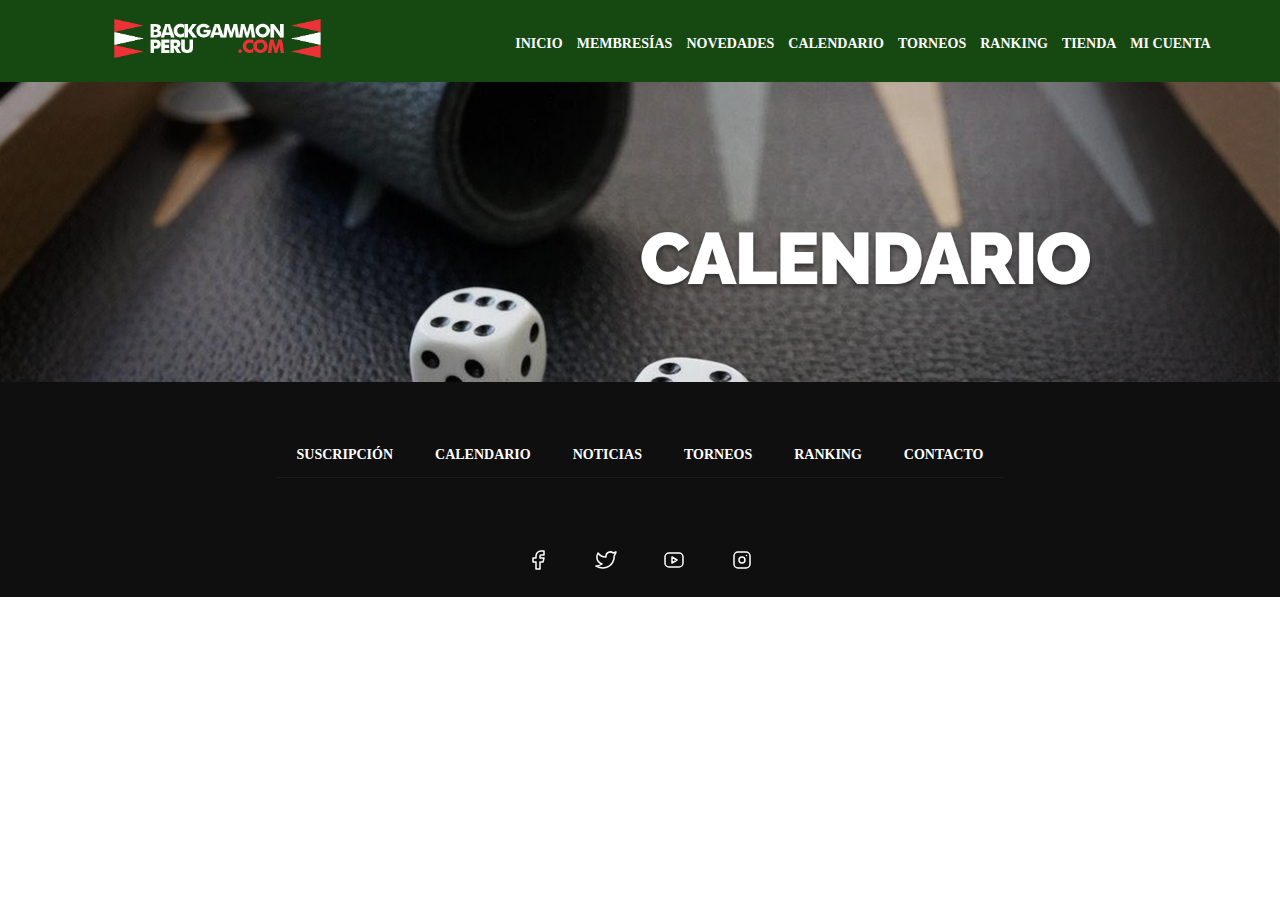
<file: juegos/calendario.html>
<!DOCTYPE html>
<html lang="en">

<head>
    <meta charset="UTF-8">
    <meta name="viewport" content="width=device-width, initial-scale=1.0">
    <title>Juegos</title>
    <link rel="stylesheet" href="normalize.css">
    <link rel="stylesheet" href="style.css">
</head>

<body>
    <header>
        <div class="nav-bg">
            <div class="conten-logo">
                <a href="index.html"><img class="logo" src="img/logo-nuevo.png" alt=""></a>

                <div class="header">
                    <ul class="navegacion-principal">
                        <li><a href="index.html">Inicio</a></li>
                        <li><a href="membresia.html">Membresías</a></li>
                        <li><a href="">Novedades</a>
                            <ul>
                                <li><a href="galeria.html">Galeria</a></li>
                                <li><a href="noticias.html">Noticias</a></li>
                            </ul>
                        </li>

                        <li><a href="calendario.html">Calendario</a></li>
                        <li><a href="torneos.html">Torneos</a></li>
                        <li><a href="ranking.html">Ranking</a></li>
                        <li><a href="">Tienda</a></li>
                        <li><a href="">Mi cuenta</a>
                            <ul>
                                <li><a href="">Mi cuenta tienda</a></li>
                                <li><a href="">Suscripciones</a></li>
                            </ul>
                        </li>

                    </ul>
                </div>
            </div>
        </div>
    </header>

    <div class="calendario">

    </div>





    <footer>
        <div class="nav-footer">
            <nav class="navegacion-footer">
                <a class="text-footer" href="# ">suscripción</a>
                <a class="text-footer" href="# ">calendario</a class="text-footer">
                <a class="text-footer" href="# ">Noticias</a class="text-footer">
                <a class="text-footer" href="# ">Torneos</a class="text-footer">
                <a class="text-footer" href="# ">Ranking</a class="text-footer">
                <a class="text-footer" href="# ">Contacto</a>
            </nav>
            <div class="iconos">
                <section ">
                    <svg class="contenido-iconos " xmlns="http://www.w3.org/2000/svg " class="icon icon-tabler icon-tabler-brand-facebook " width="24 " height="24 " viewBox="0 0 24 24 " stroke-width="1.5 " stroke="#ffffff " fill="none
                    " stroke-linecap="round " stroke-linejoin="round ">
                        <path stroke="none " d="M0 0h24v24H0z " fill="none "/>
                        <path d="M7 10v4h3v7h4v-7h3l1 -4h-4v-2a1 1 0 0 1 1 -1h3v-4h-3a5 5 0 0 0 -5 5v2h-3 " />
                      </svg>

                    <svg class="contenido-iconos " xmlns="http://www.w3.org/2000/svg " class="icon icon-tabler icon-tabler-brand-twitter " width="24 " height="24 " viewBox="0 0 24 24 " stroke-width="1.5 " stroke="#ffffff " fill="none
                    " stroke-linecap="round " stroke-linejoin="round ">
                        <path stroke="none " d="M0 0h24v24H0z " fill="none "/>
                        <path d="M22 4.01c-1 .49 -1.98 .689 -3 .99c-1.121 -1.265 -2.783 -1.335 -4.38 -.737s-2.643 2.06 -2.62 3.737v1c-3.245 .083 -6.135 -1.395 -8 -4c0 0 -4.182 7.433 4 11c-1.872 1.247 -3.739 2.088 -6 2c3.308 1.803 6.913 2.423 10.034
                    1.517c3.58 -1.04 6.522 -3.723 7.651 -7.742a13.84 13.84 0 0 0 .497 -3.753c-.002 -.249 1.51 -2.772 1.818 -4.013z " />
                      </svg>

                    <svg class="contenido-iconos "  xmlns="http://www.w3.org/2000/svg " class="icon icon-tabler icon-tabler-brand-youtube " width="24 " height="24 " viewBox="0 0 24 24 " stroke-width="1.5 " stroke="#ffffff " fill="none
                    " stroke-linecap="round " stroke-linejoin="round ">
                        <path stroke="none " d="M0 0h24v24H0z " fill="none "/>
                        <rect x="3 " y="5 " width="18 " height="14 " rx="4 " />
                        <path d="M10 9l5 3l-5 3z " />
                      </svg>

                    <svg class="contenido-iconos " xmlns="http://www.w3.org/2000/svg " class="icon icon-tabler icon-tabler-brand-instagram " width="24 " height="24 " viewBox="0 0 24 24 " stroke-width="1.5 " stroke="#ffffff " fill="none
                    " stroke-linecap="round " stroke-linejoin="round ">
                        <path stroke="none " d="M0 0h24v24H0z " fill="none "/>
                        <rect x="4 " y="4 " width="16 " height="16 " rx="4 " />
                        <circle cx="12 " cy="12 " r="3 " />
                        <line x1="16.5 " y1="7.5 " x2="16.5 " y2="7.501 " />
                      </svg>
                </section>
            </div>
    </footer>
    </div>
</body>

</html>
</file>
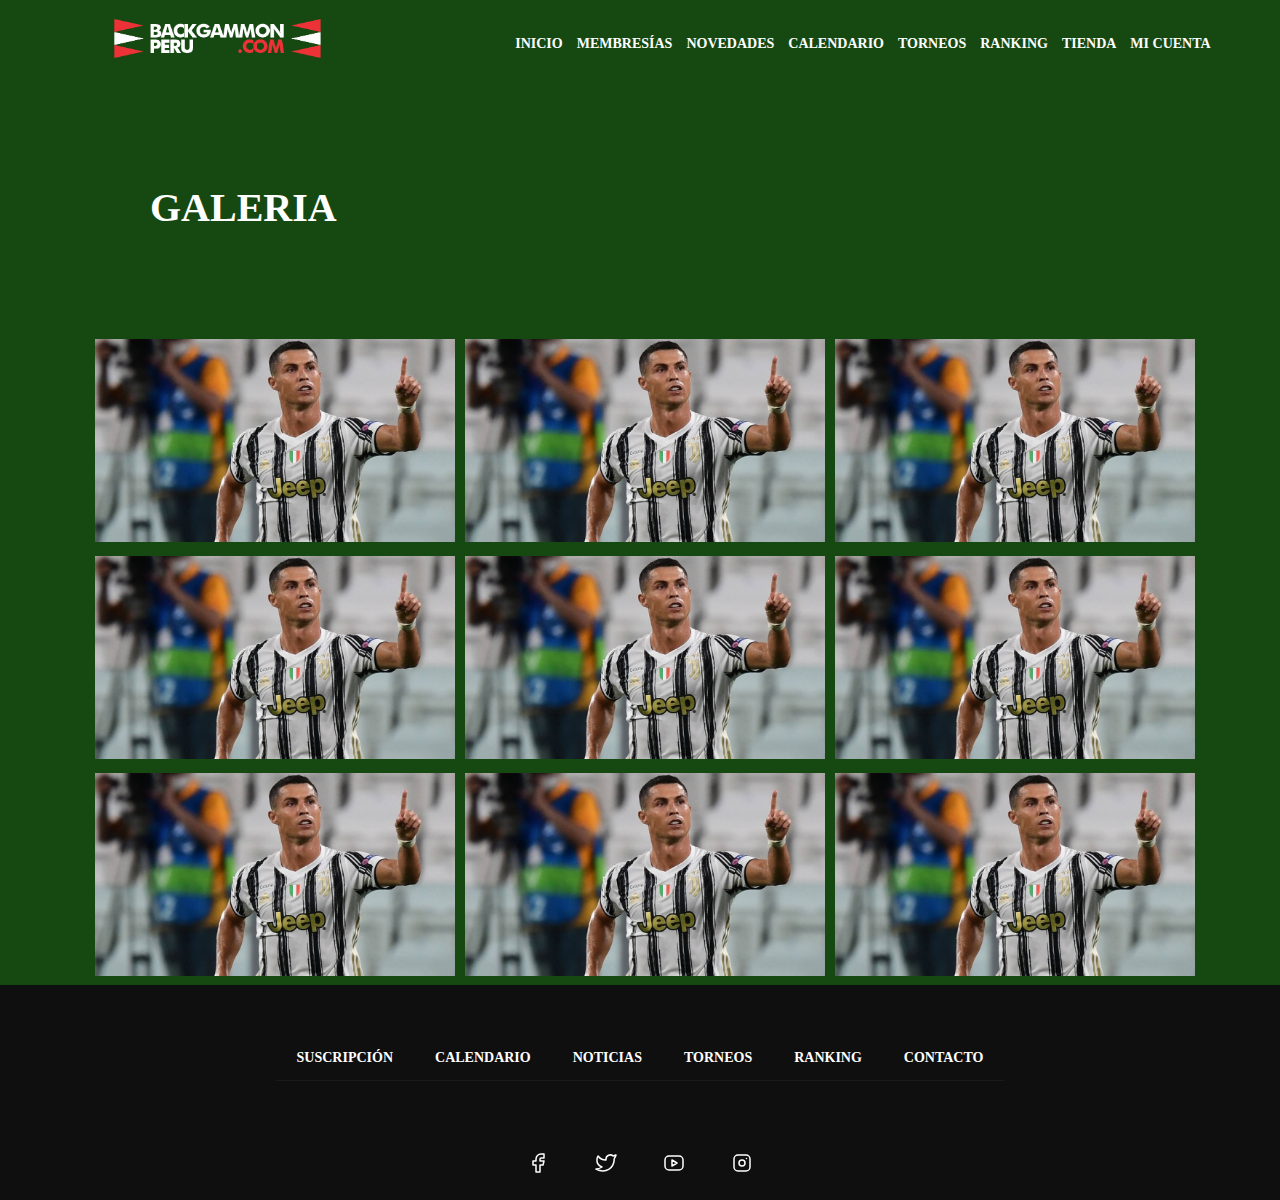
<file: juegos/galeria.html>
<!DOCTYPE html>
<html lang="en">

<head>
    <meta charset="UTF-8">
    <meta name="viewport" content="width=device-width, initial-scale=1.0">
    <title>Juegos</title>
    <link rel="stylesheet" href="normalize.css">
    <link rel="stylesheet" href="style.css">
</head>

<body>
    <header>
        <div class="nav-bg">
            <div class="conten-logo">
                <a href="index.html"><img class="logo" src="img/logo-nuevo.png" alt=""></a>

                <div class="header">
                    <ul class="navegacion-principal">
                        <li><a href="index.html">Inicio</a></li>
                        <li><a href="membresia.html">Membresías</a></li>
                        <li><a href="">Novedades</a>
                            <ul>
                                <li><a href="galeria.html">Galeria</a></li>
                                <li><a href="noticias.html">Noticias</a></li>
                            </ul>
                        </li>

                        <li><a href="">Calendario</a></li>
                        <li><a href="">Torneos</a></li>
                        <li><a href="">Ranking</a></li>
                        <li><a href="">Tienda</a></li>
                        <li><a href="">Mi cuenta</a>
                            <ul>
                                <li><a href="">Mi cuenta tienda</a></li>
                                <li><a href="">Suscripciones</a></li>
                            </ul>
                        </li>

                    </ul>
                </div>
            </div>
        </div>
    </header>

    <div class="noticias ">
        <h2 class="noticias__text">Galeria</h2>
    </div>

    <div class="galeria ">
        <div class="galeria__grid ">
            <div class="galeria__zoom">
                <a href="img/15969084343304.jpg">
                    <img class="galeria__img" src="img/15969084343304.jpg" alt="imagenes de Galeria">
                </a>
            </div>

            <div class="galeria__zoom">
                <a href="img/15969084343304.jpg">
                    <img class="galeria__img" src="img/15969084343304.jpg" alt="imagenes de Galeria">
                </a>
            </div>

            <div class="galeria__zoom">
                <a href="img/15969084343304.jpg">
                    <img class="galeria__img" src="img/15969084343304.jpg" alt="imagenes de Galeria">
                </a>
            </div>

            <div class="galeria__zoom">
                <a href="img/15969084343304.jpg">
                    <img class="galeria__img" src="img/15969084343304.jpg" alt="imagenes de Galeria">
                </a>
            </div>

            <div class="galeria__zoom">
                <a href="img/15969084343304.jpg">
                    <img class="galeria__img" src="img/15969084343304.jpg" alt="imagenes de Galeria">
                </a>
            </div>

            <div class="galeria__zoom">
                <a href="img/15969084343304.jpg">
                    <img class="galeria__img" src="img/15969084343304.jpg" alt="imagenes de Galeria">
                </a>
            </div>

            <div class="galeria__zoom">
                <a href="img/15969084343304.jpg">
                    <img class="galeria__img" src="img/15969084343304.jpg" alt="imagenes de Galeria">
                </a>
            </div>

            <div class="galeria__zoom">
                <a href="img/15969084343304.jpg">
                    <img class="galeria__img" src="img/15969084343304.jpg" alt="imagenes de Galeria">
                </a>
            </div>

            <div class="galeria__zoom">
                <a href="img/15969084343304.jpg">
                    <img class="galeria__img" src="img/15969084343304.jpg" alt="imagenes de Galeria">
                </a>
            </div>


        </div>

    </div>



    <footer>
        <div class="nav-footer">
            <nav class="navegacion-footer">
                <a class="text-footer" href="# ">suscripción</a>
                <a class="text-footer" href="# ">calendario</a class="text-footer">
                <a class="text-footer" href="# ">Noticias</a class="text-footer">
                <a class="text-footer" href="# ">Torneos</a class="text-footer">
                <a class="text-footer" href="# ">Ranking</a class="text-footer">
                <a class="text-footer" href="# ">Contacto</a>
            </nav>
            <div class="iconos">
                <section ">
                    <svg class="contenido-iconos " xmlns="http://www.w3.org/2000/svg " class="icon icon-tabler icon-tabler-brand-facebook " width="24 " height="24 " viewBox="0 0 24 24 " stroke-width="1.5 " stroke="#ffffff " fill="none
                    " stroke-linecap="round " stroke-linejoin="round ">
                        <path stroke="none " d="M0 0h24v24H0z " fill="none "/>
                        <path d="M7 10v4h3v7h4v-7h3l1 -4h-4v-2a1 1 0 0 1 1 -1h3v-4h-3a5 5 0 0 0 -5 5v2h-3 " />
                      </svg>

                    <svg class="contenido-iconos " xmlns="http://www.w3.org/2000/svg " class="icon icon-tabler icon-tabler-brand-twitter " width="24 " height="24 " viewBox="0 0 24 24 " stroke-width="1.5 " stroke="#ffffff " fill="none
                    " stroke-linecap="round " stroke-linejoin="round ">
                        <path stroke="none " d="M0 0h24v24H0z " fill="none "/>
                        <path d="M22 4.01c-1 .49 -1.98 .689 -3 .99c-1.121 -1.265 -2.783 -1.335 -4.38 -.737s-2.643 2.06 -2.62 3.737v1c-3.245 .083 -6.135 -1.395 -8 -4c0 0 -4.182 7.433 4 11c-1.872 1.247 -3.739 2.088 -6 2c3.308 1.803 6.913 2.423 10.034
                    1.517c3.58 -1.04 6.522 -3.723 7.651 -7.742a13.84 13.84 0 0 0 .497 -3.753c-.002 -.249 1.51 -2.772 1.818 -4.013z " />
                      </svg>

                    <svg class="contenido-iconos "  xmlns="http://www.w3.org/2000/svg " class="icon icon-tabler icon-tabler-brand-youtube " width="24 " height="24 " viewBox="0 0 24 24 " stroke-width="1.5 " stroke="#ffffff " fill="none
                    " stroke-linecap="round " stroke-linejoin="round ">
                        <path stroke="none " d="M0 0h24v24H0z " fill="none "/>
                        <rect x="3 " y="5 " width="18 " height="14 " rx="4 " />
                        <path d="M10 9l5 3l-5 3z " />
                      </svg>

                    <svg class="contenido-iconos " xmlns="http://www.w3.org/2000/svg " class="icon icon-tabler icon-tabler-brand-instagram " width="24 " height="24 " viewBox="0 0 24 24 " stroke-width="1.5 " stroke="#ffffff " fill="none
                    " stroke-linecap="round " stroke-linejoin="round ">
                        <path stroke="none " d="M0 0h24v24H0z " fill="none "/>
                        <rect x="4 " y="4 " width="16 " height="16 " rx="4 " />
                        <circle cx="12 " cy="12 " r="3 " />
                        <line x1="16.5 " y1="7.5 " x2="16.5 " y2="7.501 " />
                      </svg>
                </section>
            </div>
    </footer>
    </div>
</body>

</html>
</file>
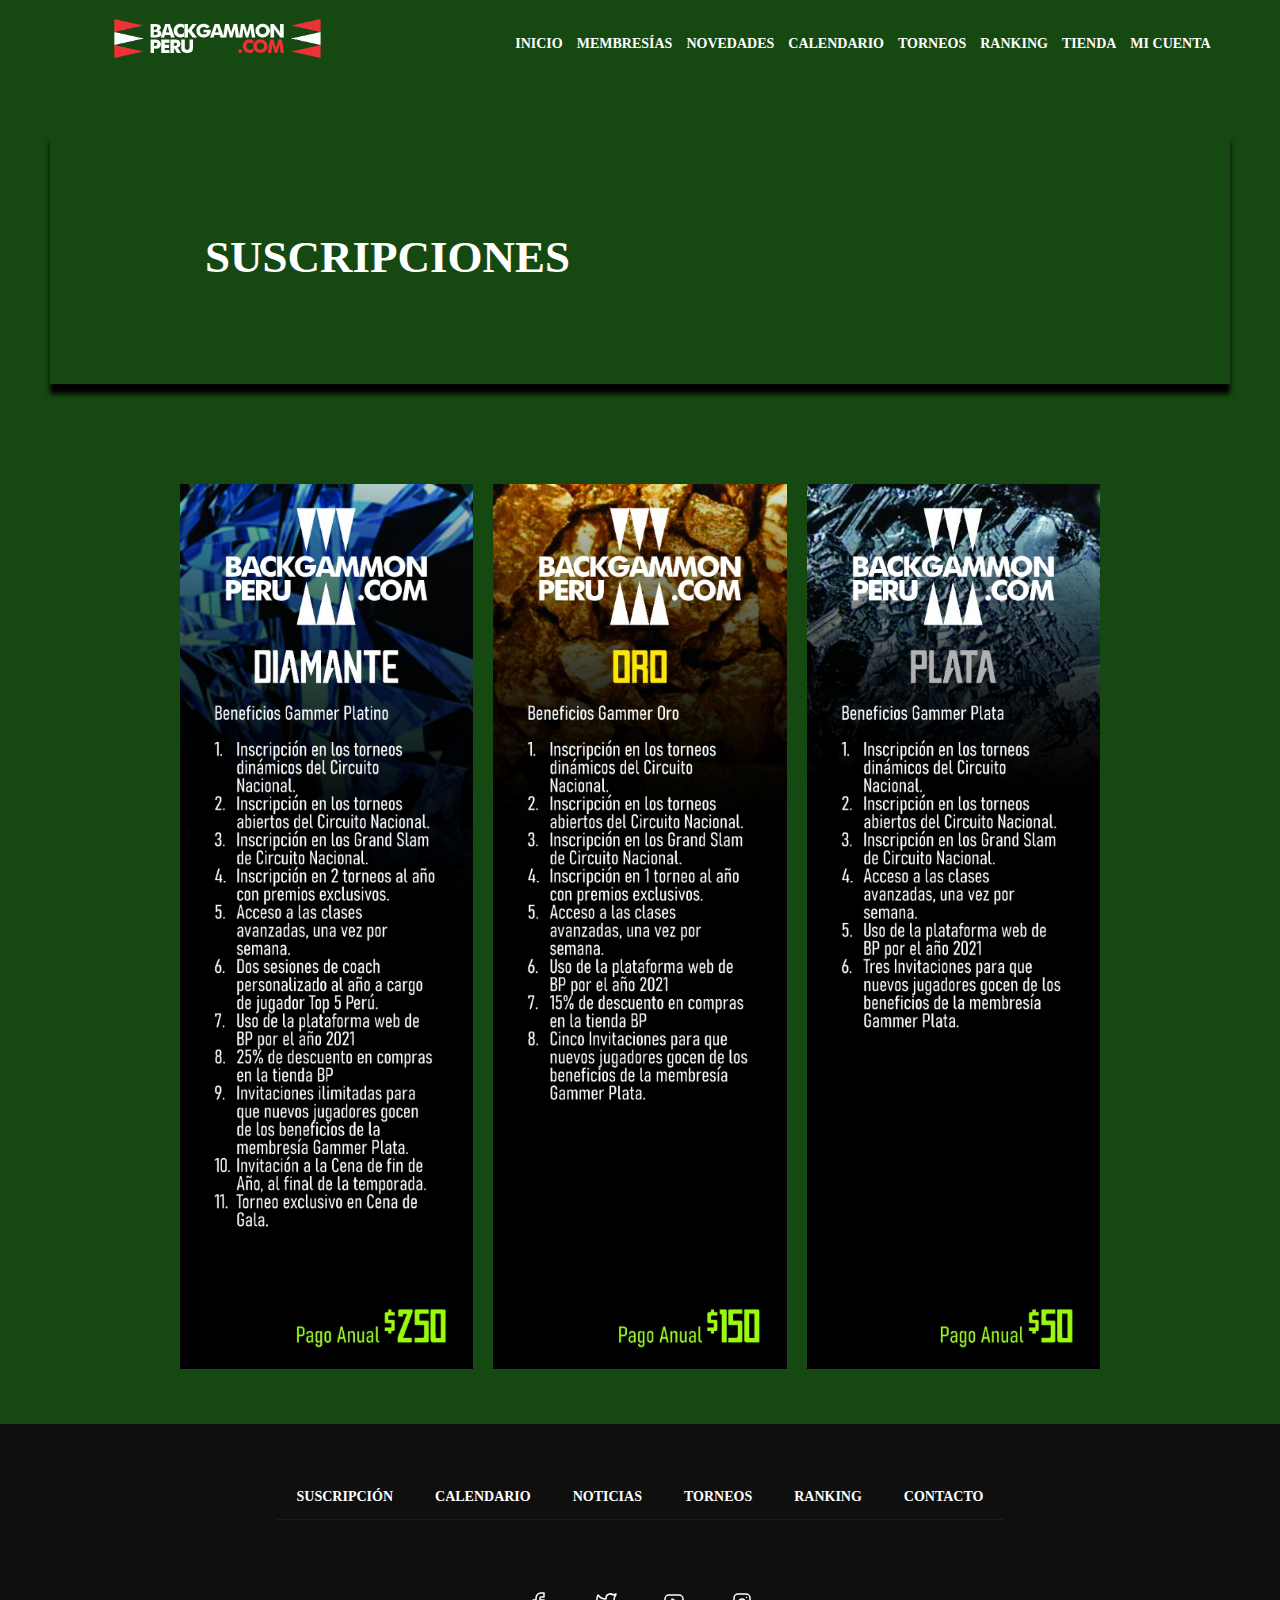
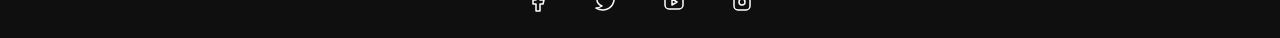
<file: juegos/membresia.html>
<!DOCTYPE html>
<html lang="en">

<head>
    <meta charset="UTF-8">
    <meta name="viewport" content="width=device-width, initial-scale=1.0">
    <title>Juegos</title>
    <link rel="stylesheet" href="normalize.css">
    <link rel="stylesheet" href="style.css">
</head>

<body>
    <header>
        <div class="nav-bg">
            <div class="conten-logo">
                <a href="index.html"><img class="logo" src="img/logo-nuevo.png" alt=""></a>

                <div class="header">
                    <ul class="navegacion-principal">
                        <li><a href="index.html">Inicio</a></li>
                        <li><a href="membresia.html">Membresías</a></li>
                        <li><a href="">Novedades</a>
                            <ul>
                                <li><a href="galeria.html">Galeria</a></li>
                                <li><a href="noticias.html">Noticias</a></li>
                            </ul>
                        </li>

                        <li><a href="">Calendario</a></li>
                        <li><a href="">Torneos</a></li>
                        <li><a href="">Ranking</a></li>
                        <li><a href="">Tienda</a></li>
                        <li><a href="">Mi cuenta</a>
                            <ul>
                                <li><a href="">Mi cuenta tienda</a></li>
                                <li><a href="">Suscripciones</a></li>
                            </ul>
                        </li>

                    </ul>
                </div>
            </div>
        </div>
    </header>

    <div class="cont-sombra sombra">
        <section class="suscripciones sombra">
            <h1 class="text-suscripciones contenedor">Suscripciones</h1>
        </section>

    </div>

    <div class="img-contenido">
        <section>
            <img class="img-membresia" src="img/membretres.jpeg" alt="">
        </section>

        <section>
            <img class="img-membresia" src="img/membredos.jpeg" alt="">
        </section>

        <section>
            <img class="img-membresia" src="img/membreuno.jpeg" alt="">
        </section>
    </div>
    <footer>
        <div class="nav-footer">
            <nav class="navegacion-footer">
                <a class="text-footer" href="# ">suscripción</a>
                <a class="text-footer" href="# ">calendario</a class="text-footer">
                <a class="text-footer" href="# ">Noticias</a class="text-footer">
                <a class="text-footer" href="# ">Torneos</a class="text-footer">
                <a class="text-footer" href="# ">Ranking</a class="text-footer">
                <a class="text-footer" href="# ">Contacto</a>
            </nav>
            <div class="iconos">
                <section ">
                    <svg class="contenido-iconos " xmlns="http://www.w3.org/2000/svg " class="icon icon-tabler icon-tabler-brand-facebook " width="24 " height="24 " viewBox="0 0 24 24 " stroke-width="1.5 " stroke="#ffffff " fill="none
                    " stroke-linecap="round " stroke-linejoin="round ">
                        <path stroke="none " d="M0 0h24v24H0z " fill="none "/>
                        <path d="M7 10v4h3v7h4v-7h3l1 -4h-4v-2a1 1 0 0 1 1 -1h3v-4h-3a5 5 0 0 0 -5 5v2h-3 " />
                      </svg>

                    <svg class="contenido-iconos " xmlns="http://www.w3.org/2000/svg " class="icon icon-tabler icon-tabler-brand-twitter " width="24 " height="24 " viewBox="0 0 24 24 " stroke-width="1.5 " stroke="#ffffff " fill="none
                    " stroke-linecap="round " stroke-linejoin="round ">
                        <path stroke="none " d="M0 0h24v24H0z " fill="none "/>
                        <path d="M22 4.01c-1 .49 -1.98 .689 -3 .99c-1.121 -1.265 -2.783 -1.335 -4.38 -.737s-2.643 2.06 -2.62 3.737v1c-3.245 .083 -6.135 -1.395 -8 -4c0 0 -4.182 7.433 4 11c-1.872 1.247 -3.739 2.088 -6 2c3.308 1.803 6.913 2.423 10.034
                    1.517c3.58 -1.04 6.522 -3.723 7.651 -7.742a13.84 13.84 0 0 0 .497 -3.753c-.002 -.249 1.51 -2.772 1.818 -4.013z " />
                      </svg>

                    <svg class="contenido-iconos "  xmlns="http://www.w3.org/2000/svg " class="icon icon-tabler icon-tabler-brand-youtube " width="24 " height="24 " viewBox="0 0 24 24 " stroke-width="1.5 " stroke="#ffffff " fill="none
                    " stroke-linecap="round " stroke-linejoin="round ">
                        <path stroke="none " d="M0 0h24v24H0z " fill="none "/>
                        <rect x="3 " y="5 " width="18 " height="14 " rx="4 " />
                        <path d="M10 9l5 3l-5 3z " />
                      </svg>

                    <svg class="contenido-iconos " xmlns="http://www.w3.org/2000/svg " class="icon icon-tabler icon-tabler-brand-instagram " width="24 " height="24 " viewBox="0 0 24 24 " stroke-width="1.5 " stroke="#ffffff " fill="none
                    " stroke-linecap="round " stroke-linejoin="round ">
                        <path stroke="none " d="M0 0h24v24H0z " fill="none "/>
                        <rect x="4 " y="4 " width="16 " height="16 " rx="4 " />
                        <circle cx="12 " cy="12 " r="3 " />
                        <line x1="16.5 " y1="7.5 " x2="16.5 " y2="7.501 " />
                      </svg>
                </section>
            </div>
    </footer>
    </div>
</body>

</html>
</file>
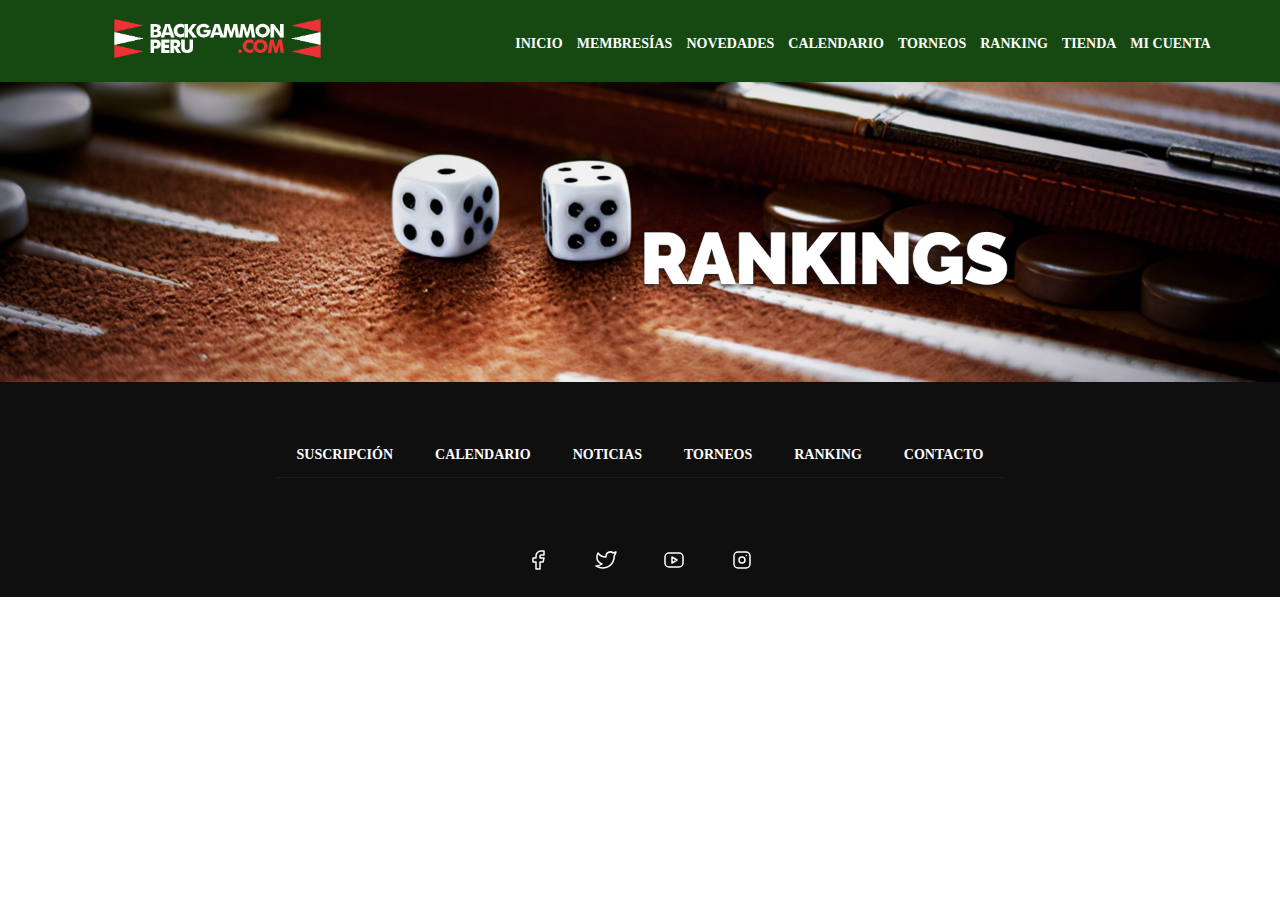
<file: juegos/ranking.html>
<!DOCTYPE html>
<html lang="en">

<head>
    <meta charset="UTF-8">
    <meta name="viewport" content="width=device-width, initial-scale=1.0">
    <title>Juegos</title>
    <link rel="stylesheet" href="normalize.css">
    <link rel="stylesheet" href="style.css">
</head>

<body>
    <header>
        <div class="nav-bg">
            <div class="conten-logo">
                <a href="index.html"><img class="logo" src="img/logo-nuevo.png" alt=""></a>

                <div class="header">
                    <ul class="navegacion-principal">
                        <li><a href="index.html">Inicio</a></li>
                        <li><a href="membresia.html">Membresías</a></li>
                        <li><a href="">Novedades</a>
                            <ul>
                                <li><a href="galeria.html">Galeria</a></li>
                                <li><a href="noticias.html">Noticias</a></li>
                            </ul>
                        </li>

                        <li><a href="calendario.html">Calendario</a></li>
                        <li><a href="torneos.html">Torneos</a></li>
                        <li><a href="">Ranking</a></li>
                        <li><a href="">Tienda</a></li>
                        <li><a href="">Mi cuenta</a>
                            <ul>
                                <li><a href="">Mi cuenta tienda</a></li>
                                <li><a href="">Suscripciones</a></li>
                            </ul>
                        </li>

                    </ul>
                </div>
            </div>
        </div>
    </header>

    <div class="ranking">

    </div>





    <footer>
        <div class="nav-footer">
            <nav class="navegacion-footer">
                <a class="text-footer" href="# ">suscripción</a>
                <a class="text-footer" href="# ">calendario</a class="text-footer">
                <a class="text-footer" href="# ">Noticias</a class="text-footer">
                <a class="text-footer" href="# ">Torneos</a class="text-footer">
                <a class="text-footer" href="# ">Ranking</a class="text-footer">
                <a class="text-footer" href="# ">Contacto</a>
            </nav>
            <div class="iconos">
                <section ">
                    <svg class="contenido-iconos " xmlns="http://www.w3.org/2000/svg " class="icon icon-tabler icon-tabler-brand-facebook " width="24 " height="24 " viewBox="0 0 24 24 " stroke-width="1.5 " stroke="#ffffff " fill="none
                    " stroke-linecap="round " stroke-linejoin="round ">
                        <path stroke="none " d="M0 0h24v24H0z " fill="none "/>
                        <path d="M7 10v4h3v7h4v-7h3l1 -4h-4v-2a1 1 0 0 1 1 -1h3v-4h-3a5 5 0 0 0 -5 5v2h-3 " />
                      </svg>

                    <svg class="contenido-iconos " xmlns="http://www.w3.org/2000/svg " class="icon icon-tabler icon-tabler-brand-twitter " width="24 " height="24 " viewBox="0 0 24 24 " stroke-width="1.5 " stroke="#ffffff " fill="none
                    " stroke-linecap="round " stroke-linejoin="round ">
                        <path stroke="none " d="M0 0h24v24H0z " fill="none "/>
                        <path d="M22 4.01c-1 .49 -1.98 .689 -3 .99c-1.121 -1.265 -2.783 -1.335 -4.38 -.737s-2.643 2.06 -2.62 3.737v1c-3.245 .083 -6.135 -1.395 -8 -4c0 0 -4.182 7.433 4 11c-1.872 1.247 -3.739 2.088 -6 2c3.308 1.803 6.913 2.423 10.034
                    1.517c3.58 -1.04 6.522 -3.723 7.651 -7.742a13.84 13.84 0 0 0 .497 -3.753c-.002 -.249 1.51 -2.772 1.818 -4.013z " />
                      </svg>

                    <svg class="contenido-iconos "  xmlns="http://www.w3.org/2000/svg " class="icon icon-tabler icon-tabler-brand-youtube " width="24 " height="24 " viewBox="0 0 24 24 " stroke-width="1.5 " stroke="#ffffff " fill="none
                    " stroke-linecap="round " stroke-linejoin="round ">
                        <path stroke="none " d="M0 0h24v24H0z " fill="none "/>
                        <rect x="3 " y="5 " width="18 " height="14 " rx="4 " />
                        <path d="M10 9l5 3l-5 3z " />
                      </svg>

                    <svg class="contenido-iconos " xmlns="http://www.w3.org/2000/svg " class="icon icon-tabler icon-tabler-brand-instagram " width="24 " height="24 " viewBox="0 0 24 24 " stroke-width="1.5 " stroke="#ffffff " fill="none
                    " stroke-linecap="round " stroke-linejoin="round ">
                        <path stroke="none " d="M0 0h24v24H0z " fill="none "/>
                        <rect x="4 " y="4 " width="16 " height="16 " rx="4 " />
                        <circle cx="12 " cy="12 " r="3 " />
                        <line x1="16.5 " y1="7.5 " x2="16.5 " y2="7.501 " />
                      </svg>
                </section>
            </div>
    </footer>
    </div>
</body>

</html>
</file>
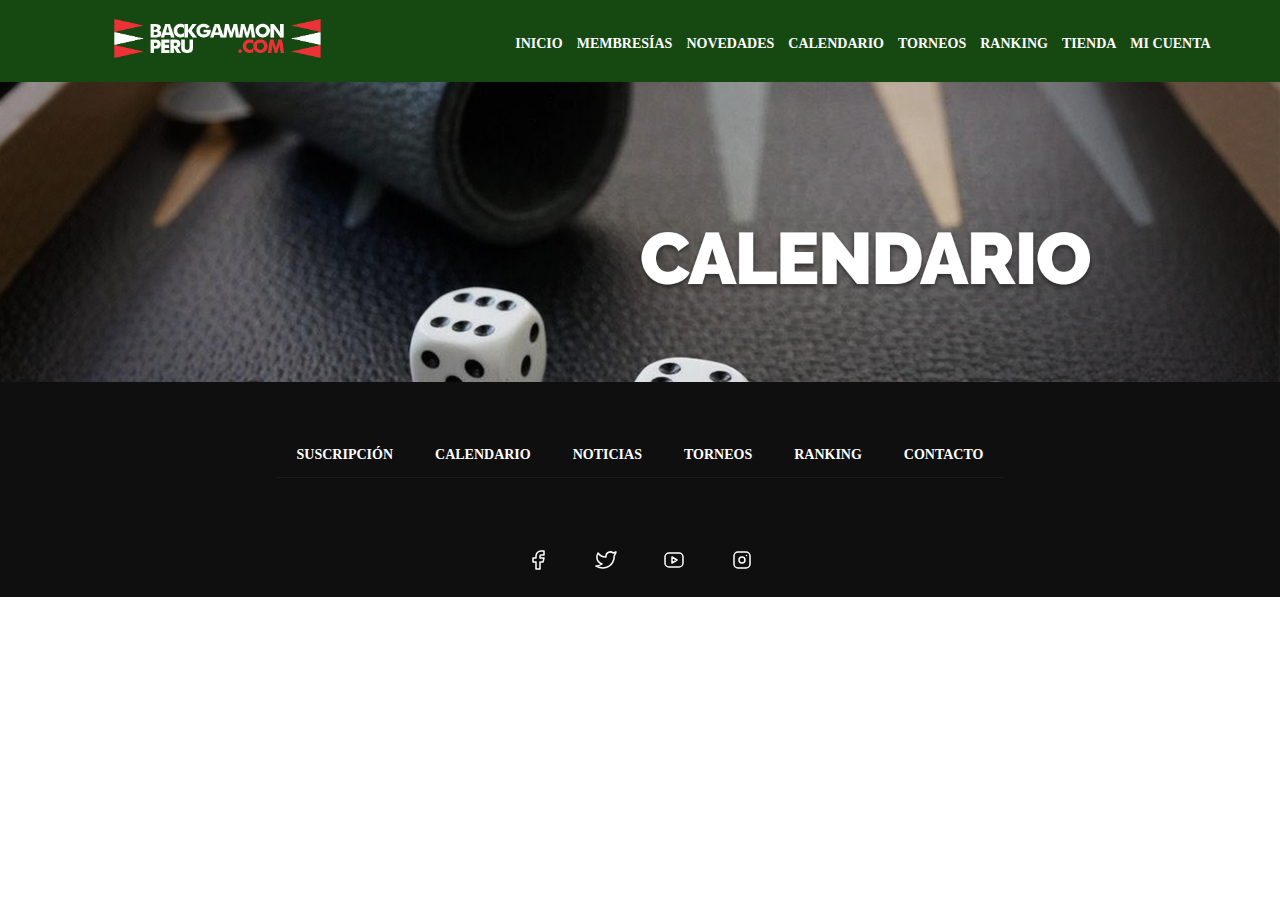
<file: juegos/torneos.html>
<!DOCTYPE html>
<html lang="en">

<head>
    <meta charset="UTF-8">
    <meta name="viewport" content="width=device-width, initial-scale=1.0">
    <title>Juegos</title>
    <link rel="stylesheet" href="normalize.css">
    <link rel="stylesheet" href="style.css">
</head>

<body>
    <header>
        <div class="nav-bg">
            <div class="conten-logo">
                <a href="index.html"><img class="logo" src="img/logo-nuevo.png" alt=""></a>

                <div class="header">
                    <ul class="navegacion-principal">
                        <li><a href="index.html">Inicio</a></li>
                        <li><a href="membresia.html">Membresías</a></li>
                        <li><a href="">Novedades</a>
                            <ul>
                                <li><a href="galeria.html">Galeria</a></li>
                                <li><a href="noticias.html">Noticias</a></li>
                            </ul>
                        </li>

                        <li><a href="calendario.html">Calendario</a></li>
                        <li><a href="torneos.html">Torneos</a></li>
                        <li><a href="">Ranking</a></li>
                        <li><a href="">Tienda</a></li>
                        <li><a href="">Mi cuenta</a>
                            <ul>
                                <li><a href="">Mi cuenta tienda</a></li>
                                <li><a href="">Suscripciones</a></li>
                            </ul>
                        </li>

                    </ul>
                </div>
            </div>
        </div>
    </header>

    <div class="torneos__img">
    </div>






    <footer>
        <div class="nav-footer">
            <nav class="navegacion-footer">
                <a class="text-footer" href="# ">suscripción</a>
                <a class="text-footer" href="# ">calendario</a class="text-footer">
                <a class="text-footer" href="# ">Noticias</a class="text-footer">
                <a class="text-footer" href="# ">Torneos</a class="text-footer">
                <a class="text-footer" href="# ">Ranking</a class="text-footer">
                <a class="text-footer" href="# ">Contacto</a>
            </nav>
            <div class="iconos">
                <section ">
                    <svg class="contenido-iconos " xmlns="http://www.w3.org/2000/svg " class="icon icon-tabler icon-tabler-brand-facebook " width="24 " height="24 " viewBox="0 0 24 24 " stroke-width="1.5 " stroke="#ffffff " fill="none
                    " stroke-linecap="round " stroke-linejoin="round ">
                        <path stroke="none " d="M0 0h24v24H0z " fill="none "/>
                        <path d="M7 10v4h3v7h4v-7h3l1 -4h-4v-2a1 1 0 0 1 1 -1h3v-4h-3a5 5 0 0 0 -5 5v2h-3 " />
                      </svg>

                    <svg class="contenido-iconos " xmlns="http://www.w3.org/2000/svg " class="icon icon-tabler icon-tabler-brand-twitter " width="24 " height="24 " viewBox="0 0 24 24 " stroke-width="1.5 " stroke="#ffffff " fill="none
                    " stroke-linecap="round " stroke-linejoin="round ">
                        <path stroke="none " d="M0 0h24v24H0z " fill="none "/>
                        <path d="M22 4.01c-1 .49 -1.98 .689 -3 .99c-1.121 -1.265 -2.783 -1.335 -4.38 -.737s-2.643 2.06 -2.62 3.737v1c-3.245 .083 -6.135 -1.395 -8 -4c0 0 -4.182 7.433 4 11c-1.872 1.247 -3.739 2.088 -6 2c3.308 1.803 6.913 2.423 10.034
                    1.517c3.58 -1.04 6.522 -3.723 7.651 -7.742a13.84 13.84 0 0 0 .497 -3.753c-.002 -.249 1.51 -2.772 1.818 -4.013z " />
                      </svg>

                    <svg class="contenido-iconos "  xmlns="http://www.w3.org/2000/svg " class="icon icon-tabler icon-tabler-brand-youtube " width="24 " height="24 " viewBox="0 0 24 24 " stroke-width="1.5 " stroke="#ffffff " fill="none
                    " stroke-linecap="round " stroke-linejoin="round ">
                        <path stroke="none " d="M0 0h24v24H0z " fill="none "/>
                        <rect x="3 " y="5 " width="18 " height="14 " rx="4 " />
                        <path d="M10 9l5 3l-5 3z " />
                      </svg>

                    <svg class="contenido-iconos " xmlns="http://www.w3.org/2000/svg " class="icon icon-tabler icon-tabler-brand-instagram " width="24 " height="24 " viewBox="0 0 24 24 " stroke-width="1.5 " stroke="#ffffff " fill="none
                    " stroke-linecap="round " stroke-linejoin="round ">
                        <path stroke="none " d="M0 0h24v24H0z " fill="none "/>
                        <rect x="4 " y="4 " width="16 " height="16 " rx="4 " />
                        <circle cx="12 " cy="12 " r="3 " />
                        <line x1="16.5 " y1="7.5 " x2="16.5 " y2="7.501 " />
                      </svg>
                </section>
            </div>
    </footer>
    </div>
</body>

</html>
</file>
<file: juegos/style.css>
:root {
    --rojo: #ff0000;
    --verde: #164911;
    --botonred: #ff0e1f;
    --blanco: #ffffff;
    --negro: #060100;
    --hover: rgba(255, 255, 255, .02);
    --Transparente: #06010067;
}

html {
    font-size: 62.5%;
}

body {
    font-size: 16px;
}

h1 {
    font-size: 3.8rem;
}

h2 {
    font-size: 1.8rem;
}

img {
    width: 100%;
}


/*tipografia*/


/*Titulos*/

.subtitulo {
    text-align: left;
    font-size: 3.8rem;
    text-transform: uppercase;
    font-weight: bold;
}

.color-titulo {
    color: var(--rojo);
}

.contenedor {
    width: 120rem;
    margin: 0 auto;
}

.nav-bg {
    background-color: var(--verde);
}

.boton {
    background-color: var(--rojo);
    color: var(--blanco);
    padding: 1rem 3rem;
    margin-top: 1rem;
    font-size: 2rem;
    text-decoration: none;
    text-transform: uppercase;
    font-weight: 700;
    background-color: rgba(255, 58, 45, 0.75);
    border-color: rgb(0, 0, 0);
}

.botonsomos {
    background-color: var(--rojo);
    color: var(--blanco);
    padding: 1rem 3rem;
    margin-top: 1rem;
    font-size: 2rem;
    text-decoration: none;
    text-transform: uppercase;
    font-weight: 700;
    background-color: var(--botonred);
}


/*Navegador*/

.conten-logo {
    display: flex;
    justify-content: center;
    align-items: center;
    margin-left: 11rem;
}

.logo {
    width: 60%;
}

.header {
    margin: auto;
    width: 150rem;
}

ul,
ol {
    list-style: none;
}

.navegacion-principal>li {
    float: left;
}

.navegacion-principal li a {
    background-color: var(--verde);
    color: var(--blanco);
    text-decoration: none;
    text-transform: uppercase;
    font-weight: 700;
    font-size: 1.4rem;
    padding: 10px 7px;
    display: block;
    margin-top: 1rem;
    margin-bottom: 2rem;
}

.navegacion-principal a:hover {
    color: var(--rojo);
    border-color: var(--rojo);
    border-bottom: solid 1px;
}

.navegacion-principal li ul {
    display: none;
    position: absolute;
    min-width: 10px;
}

.navegacion-principal li:hover>ul {
    display: block;
}

.navegacion-principal li ul li {
    position: relative;
}


/*Banner Home*/

.banner {
    background-image: url(img/BANNER-HOME1.png);
    background-repeat: no-repeat;
    background-size: cover;
    background-position: center center;
    padding: 15rem;
    opacity: 1;
    visibility: inherit;
    z-index: 20;
}

.contenido-banner {
    position: relative;
    display: flex;
    flex-direction: column;
    align-items: center;
    justify-content: center;
}

.imagen-principal {}


/*Somos*/

@media (min-width: 768px) {
    .somos {
        display: grid;
        grid-template-columns: 1fr 1fr;
        column-gap: 10rem;
        padding-top: 10rem;
        padding: 18rem 18rem;
    }
}

.grid-imagen {
    height: auto;
    max-width: 100%;
    vertical-align: top;
}

.text-somos {
    font-size: 15px;
    line-height: 26px;
    font-weight: 300;
}


/*Torneos*/

.contenido-torneos {
    background-image: url(img/ingresa\ home\ c.png);
    background-repeat: no-repeat;
    background-size: cover;
    background-position: center center;
    padding: 12rem;
    opacity: 1;
    visibility: inherit;
    z-index: 20;
}

.text-torneos {
    color: var(--blanco);
    text-align: left;
    font-size: 3.8rem;
    text-transform: uppercase;
    font-weight: bold;
    text-align: center;
    text-decoration: underline var(--rojo);
}

.color-torneos {
    color: var(--rojo);
}


/*Videos*/

.videos {
    background-color: var(--verde);
    background-repeat: no-repeat;
    background-size: cover;
    background-position: center center;
    padding: 12rem;
    opacity: 1;
    visibility: inherit;
    z-index: 20;
}

.color-videos {
    color: var(--rojo);
}

.text-videos {
    color: var(--blanco);
    text-align: left;
    font-size: 3.8rem;
    text-transform: uppercase;
    font-weight: bold;
    text-align: center;
    text-decoration: underline var(--blanco);
}


/*Ranking*/

.ranking {
    background-image: url(img/ingresa\ home\ c.png);
    background-repeat: no-repeat;
    background-size: cover;
    background-position: center center;
    padding: 12rem;
    opacity: 1;
    visibility: inherit;
    z-index: 20;
}

.text-ranking {
    color: var(--blanco);
    text-align: left;
    font-size: 4.8rem;
    text-transform: uppercase;
    font-weight: bold;
    text-align: center;
    text-decoration: underline var(--rojo);
}


/*Nosotros*/

.nosotros {
    background-image: url(img/conoce-mas-sobre-nosotros-home.png);
    background-repeat: no-repeat;
    background-size: 220rem;
    background-position: top left;
    padding: 5rem;
    opacity: 1;
    visibility: inherit;
    z-index: 20;
    margin: 0 !important;
}

@media (min-width: 768px) {
    .nosotros {
        display: grid;
        grid-template-columns: 1fr 1fr;
        column-gap: 10rem;
        padding-top: 10rem;
        padding: 10rem 10rem;
        width: 85%;
    }
}

.text-nosotros {
    color: var(--blanco);
    font-size: 3.5rem;
    text-transform: uppercase;
    font-weight: bold;
    text-align: left;
}

.botonnosotros {
    background-color: var(--rojo);
    color: var(--blanco);
    padding: 1rem 3rem;
    margin-top: 1rem;
    font-size: 2rem;
    text-decoration: none;
    text-transform: uppercase;
    font-weight: 700;
    background-color: var(--botonred);
}


/*Footer*/

.nav-footer {
    background-color: rgb(15, 15, 15);
    width: 100%;
    position: relative;
    display: inline-block;
    vertical-align: middle;
    box-sizing: border-box;
    text-align: center;
}

.navegacion-footer {
    display: flex;
    justify-content: center;
    padding: 50px;
    margin: 0;
    list-style: none;
}

.navegacion-footer a {
    color: var(--blanco);
    text-decoration: inherit;
    font-size: 14px;
    font-weight: 700;
    text-transform: uppercase;
}

.navegacion-footer a:hover {
    color: var(--rojo);
    border-color: var(--rojo);
    border-bottom: solid 1px;
}

.text-footer {
    overflow: hidden;
    padding: 15px 21px 14px;
    border-bottom: 1px solid rgba(255, 255, 255, .05);
}


/*Iconos*/

.iconos {
    text-align: center;
}

.contenido-iconos {
    margin: 20px;
}


/*Membresia*/

.suscripciones {
    background-color: var(--verde);
    padding: .5rem;
}

.text-suscripciones {
    color: var(--blanco);
    font-size: 4.5rem;
    text-transform: uppercase;
    font-weight: bold;
    text-align: left;
    padding: 5rem;
    margin-left: 5.5rem;
}


/*SOMBRA EN TODAS LA PAGINAS*/

.sombra {
    box-shadow: 0px 10px 5px #000;
    padding: 5rem;
    margin: 0 !important;
}

.cont-sombra {
    background-color: var(--verde);
}

.img-membresia {
    width: 100%;
}

.img-contenido {
    background-color: var(--verde);
    display: grid;
    grid-template-columns: 1fr 1fr 1fr;
    column-gap: 2rem;
    padding-top: 40px;
    padding-bottom: 40px;
    padding: 5rem 18rem;
}


/*Noticias*/

.noticias {
    background-color: var(--verde);
    color: var(--blanco);
    padding: 7rem;
}

.noticias__text {
    font-size: 4rem;
    margin-left: 8rem;
    text-transform: uppercase;
}

.noticias__banner {
    background-image: url(img/noticias-banner.png);
    background-repeat: no-repeat;
    background-size: cover;
    background-position: top center;
    padding: 1rem;
    visibility: inherit;
    z-index: 20;
}

.banner__verde {
    background-color: var(--verde);
    padding: 15rem;
}


/*Buscador Y Más*/

.buscador {
    margin-left: 88rem;
    margin-top: 5rem;
}

.buscador__placeholder::placeholder {
    background-color: var(--negro);
    font-size: 1.2em;
}

.torneos {
    margin-left: 88rem;
    width: 20rem;
    background-color: rgba(15, 15, 15, .8);
}

.torneos__text {
    margin-top: 80px;
    color: var(--blanco);
    font-size: 3rem;
}

.entradas__recientes {
    margin-left: 88rem;
    width: 30rem;
    background-color: rgba(15, 15, 15, .8);
}

.entradas__text {
    color: var(--blanco);
    font-size: 3rem;
}

.bg__recientes {
    display: grid;
    grid-template-columns: 1fr 1fr 1fr;
    column-gap: 1px;
}

.categorias {
    max-width: 150px;
    background-color: rgba(15, 15, 15, .8);
    padding: 10px 10px 10px;
}

.categorias__text {
    color: var(--blanco);
    font-size: 2rem;
    font-weight: 700;
    text-align: center;
    text-transform: uppercase;
}

.categorias_p {
    color: var(--blanco);
    text-align: center;
}


/* Galeria*/

.galeria {
    background-color: var(--verde);
}

.galeria__grid {
    display: grid;
    grid-template-columns: repeat(3, 1fr);
    column-gap: 1rem;
    width: 110rem;
    margin: 0 auto;
}

.galeria__img {
    width: 100%;
    margin: .5rem;
}

.galeria__img:hover {
    cursor: pointer;
    background-color: var(--verde);
}


/*Calendario*/

.calendario {
    background-image: url(img/calendario-banner.png);
    background-repeat: no-repeat;
    background-size: cover;
    background-position: top center;
    padding: 15rem;
    visibility: inherit;
    z-index: 20;
}


/*Torneo*/

.torneos__img {
    background-image: url(img/calendario-banner.png);
    background-repeat: no-repeat;
    background-size: cover;
    background-position: top center;
    padding: 15rem;
    visibility: inherit;
    z-index: 20;
}


/*Ranking*/

.ranking {
    background-image: url(img/rankings-banner.png);
    background-repeat: no-repeat;
    background-size: cover;
    background-position: top center;
    padding: 15rem;
    visibility: inherit;
    z-index: 20;
}
</file>
